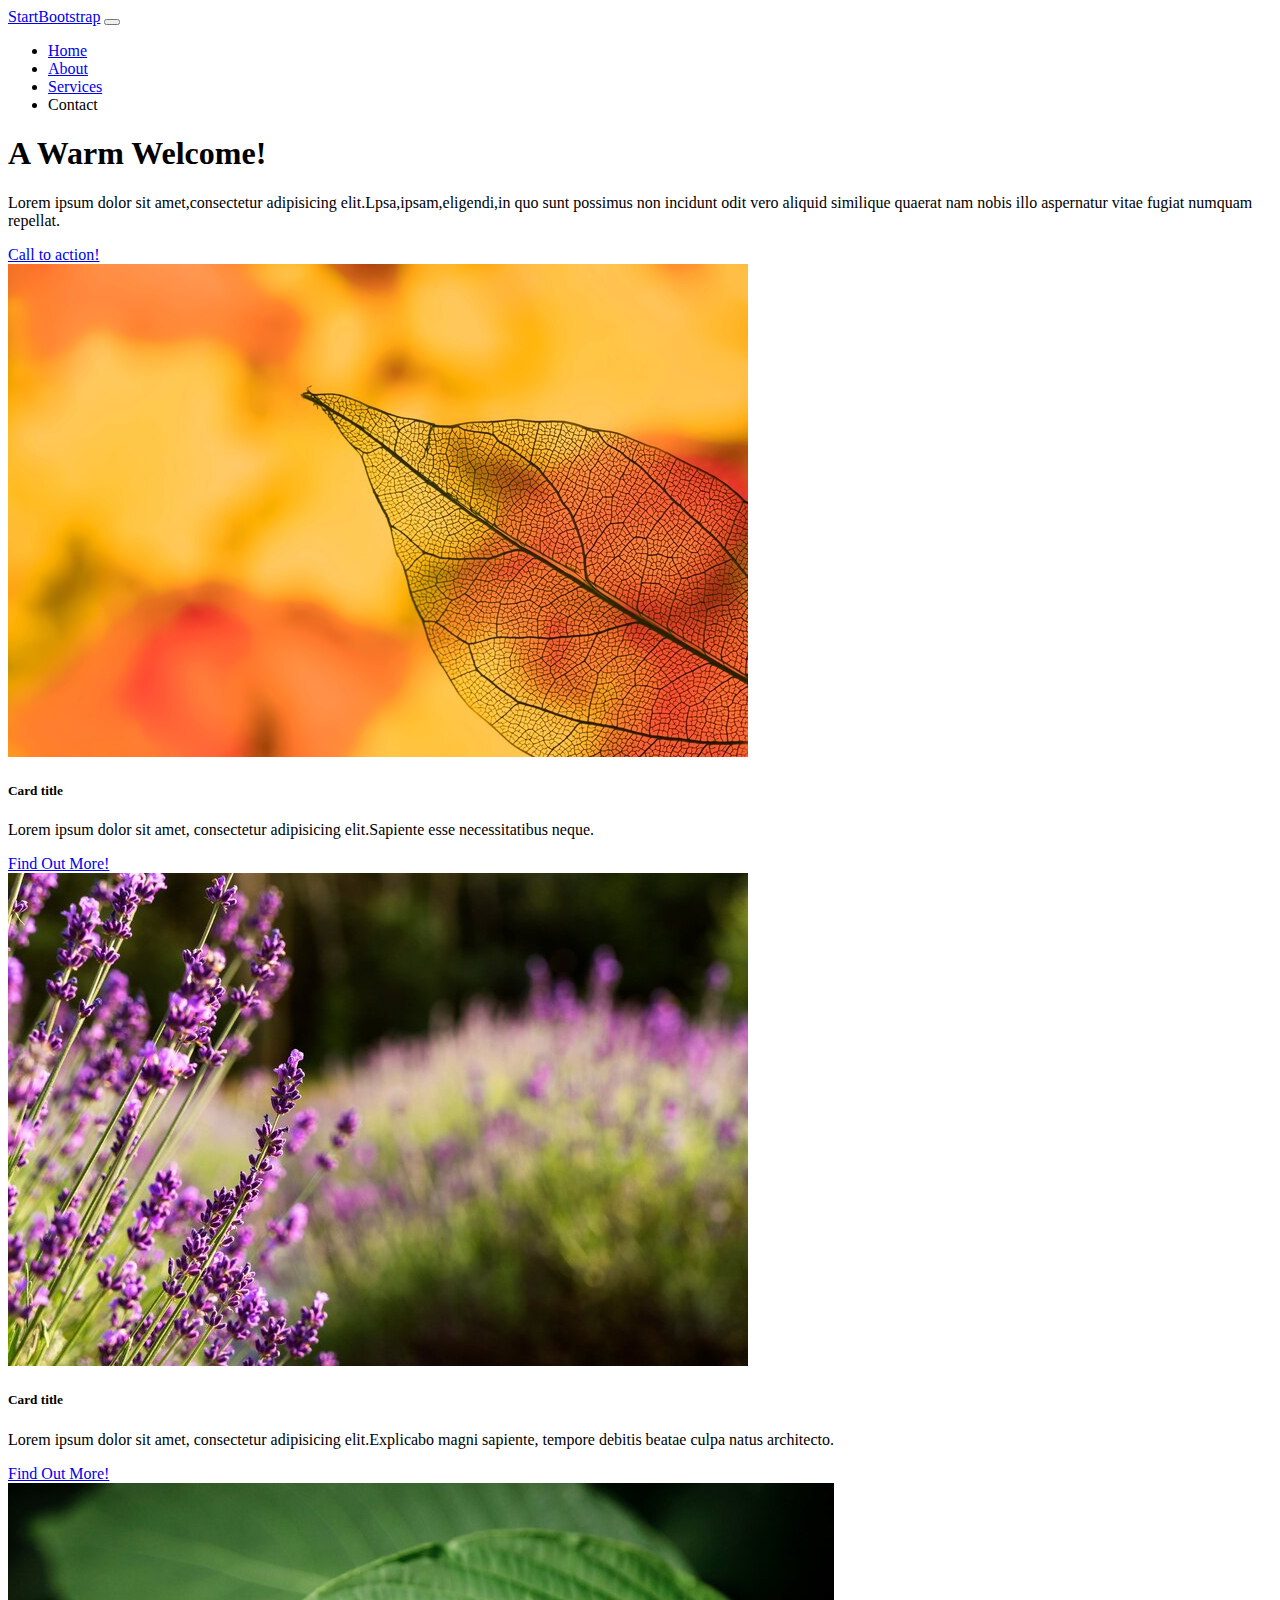
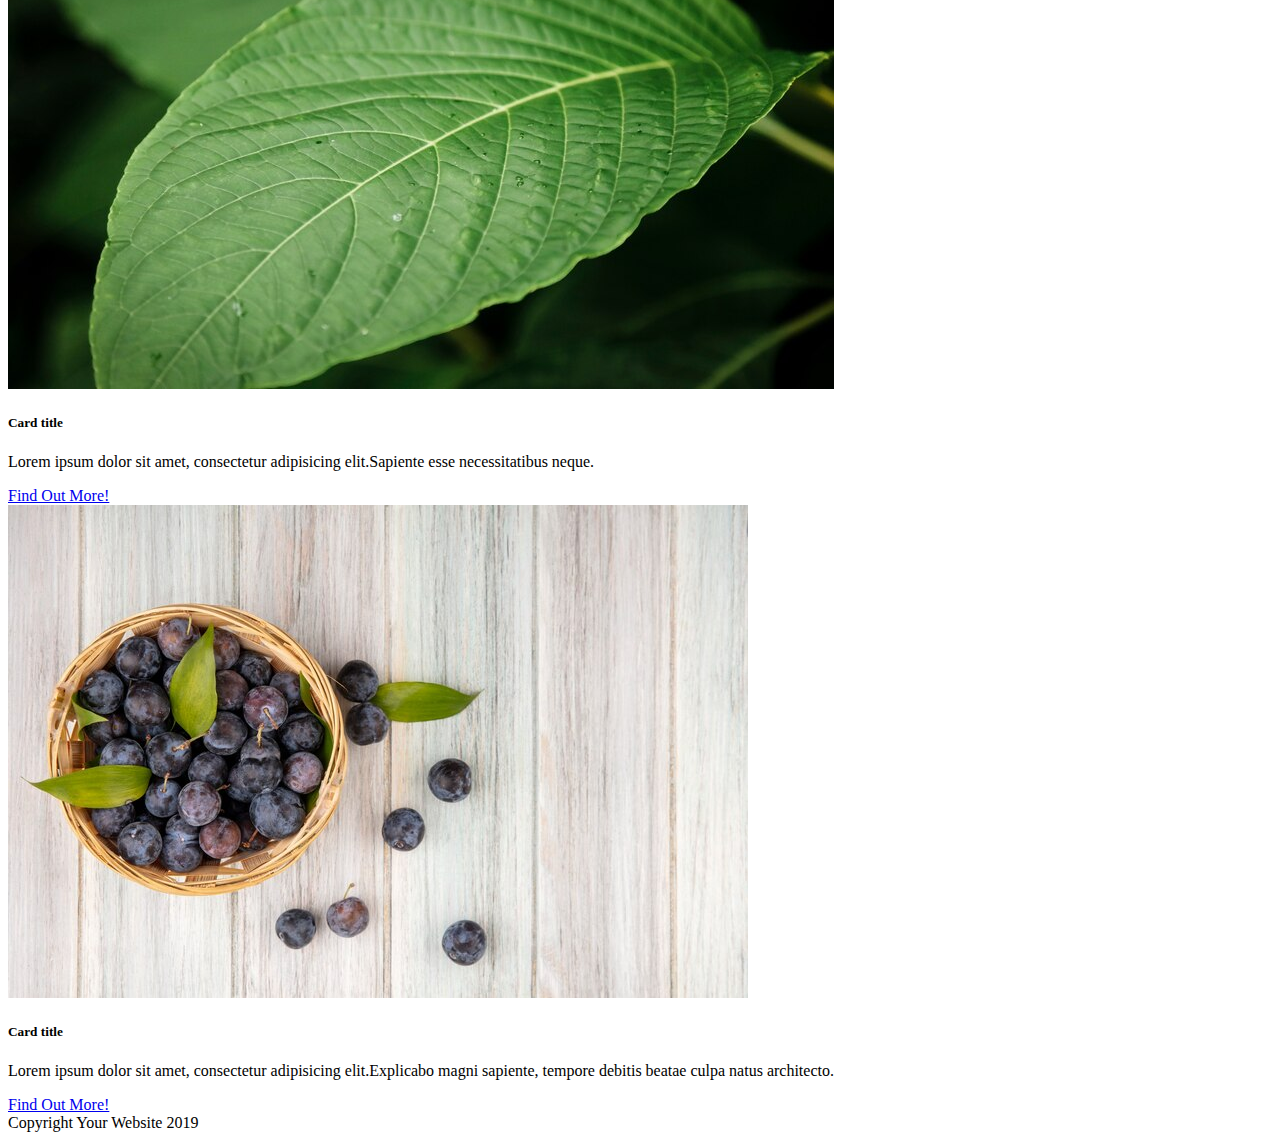
<file: index.html>
<!DOCTYPE html>
<html lang="en">
<head>
    <meta charset="UTF-8">
    <meta name="viewport" content="width=device-width, initial-scale=1.0">
    <title>Document</title>
    <link href="https://cdn.jsdelivr.net/npm/bootstrap@5.2.3/dist/css/bootstrap.min.css" rel="stylesheet" integrity="sha384-rbsA2VBKQhggwzxH7pPCaAqO46MgnOM80zW1RWuH61DGLwZJEdK2Kadq2F9CUG65" crossorigin="anonymous">
    <link rel="stylesheet" href="style/style.css">
</head>
<body>
    <header class="navbari">
    <nav class="navbar navbar-expand-lg bg-secondary">
        <div class="container-fluid">
            <a class="navbar-brand text-white " href="#">StartBootstrap</a>
        <button class="navbar-toggler" type="button" data-bs-toggle="collapse" data-bs-target="#navbarNav" aria-controls="navbarNav" aria-expanded="false" aria-label="Toggle navigation">
            <span class="navbar-toggler-icon"></span>
        </button>
        
            <ul class="navbar-nav justify-content-center  ">
                <li class="nav-item ">
                <a class="nav-link active text-white " aria-current="page"  href="#">Home</a>
                </li>
                <li class="nav-item">
                <a class="nav-link text-white" href="#">About</a>
                </li>
                <li class="nav-item">
                <a class="nav-link text-white " href="#">Services</a>
                </li>
                <li class="nav-item">
                <a class="nav-link text-white disabled">Contact</a>
                </li>
            </ul>
        </div>
    </nav>
    </header>
        <main class="container">
    <div class="container">
    <div class="card">
        <div class="card-body bg-light">
            <h1 class="card-title">A Warm Welcome!</h1>
            <p class="card-text">Lorem ipsum dolor sit amet,consectetur adipisicing elit.Lpsa,ipsam,eligendi,in quo sunt possimus non incidunt odit vero aliquid similique quaerat nam nobis illo aspernatur vitae fugiat numquam repellat.</p>
            <a href="#" class="btn btn-primary">Call to action!</a>
        </div>
    </div>
    </div>

    <div class="container">
        <div class="row row-cols-1 row-cols-md-4">
        <div class="col">
        <div class="card h-100" >
            <img src="assets/images/orangelist.jpg" class="card-img-top" alt="...">
            <div class="card-body">
                <h5 class="card-title">Card title</h5>
                <p class="card-text">Lorem ipsum dolor sit amet, consectetur adipisicing elit.Sapiente esse necessitatibus neque.</p>
                <a href="#" class="btn btn-primary">Find Out More!</a>
            </div>
        </div>
        </div>

        <div class="col">
            <div class="card h-100" >
                <img src="assets/images/lavanda.jpg" class="card-img-top" alt="...">
                <div class="card-body">
                    <h5 class="card-title">Card title</h5>
                    <p class="card-text">Lorem ipsum dolor sit amet, consectetur adipisicing elit.Explicabo magni sapiente, tempore debitis beatae culpa natus architecto.</p>
                    <a href="#" class="btn btn-primary">Find Out More!</a>
                </div>
            </div>
            </div>

            <div class="col">
                <div class="card h-100" >
                    <img src="assets/images/list.jpg" class="card-img-top" alt="...">
                    <div class="card-body">
                        <h5 class="card-title">Card title</h5>
                        <p class="card-text">Lorem ipsum dolor sit amet, consectetur adipisicing elit.Sapiente esse necessitatibus neque.</p>
                        <a href="#" class="btn btn-primary">Find Out More!</a>
                    </div>
                </div>
                </div>

                <div class="col">
                    <div class="card h-100" >
                        <img src="assets/images/chernika.jpg" class="card-img-top" alt="...">
                        <div class="card-body">
                            <h5 class="card-title">Card title</h5>
                            <p class="card-text">Lorem ipsum dolor sit amet, consectetur adipisicing elit.Explicabo magni sapiente, tempore debitis beatae culpa natus architecto.</p>
                            <a href="#" class="btn btn-primary">Find Out More!</a>
                        </div>
                    </div>
                    </div>
        </div>
            </div>
    </main>
        <footer class="navbars">
            <nav class="navbar bg-secondary">
            <div class="container-fluid justify-content-center">
            <span class="navbar-brand mb-0 h1 text-white ">Copyright Your Website 2019</span>
            </div>
            </nav>
        </footer>

    <script src="https://cdn.jsdelivr.net/npm/@popperjs/core@2.11.6/dist/umd/popper.min.js" integrity="sha384-oBqDVmMz9ATKxIep9tiCxS/Z9fNfEXiDAYTujMAeBAsjFuCZSmKbSSUnQlmh/jp3" crossorigin="anonymous"></script>

    <script src="https://cdn.jsdelivr.net/npm/bootstrap@5.2.3/dist/js/bootstrap.bundle.min.js" integrity="sha384-kenU1KFdBIe4zVF0s0G1M5b4hcpxyD9F7jL+jjXkk+Q2h455rYXK/7HAuoJl+0I4" crossorigin="anonymous"></script>
</body>
</html>
</file>
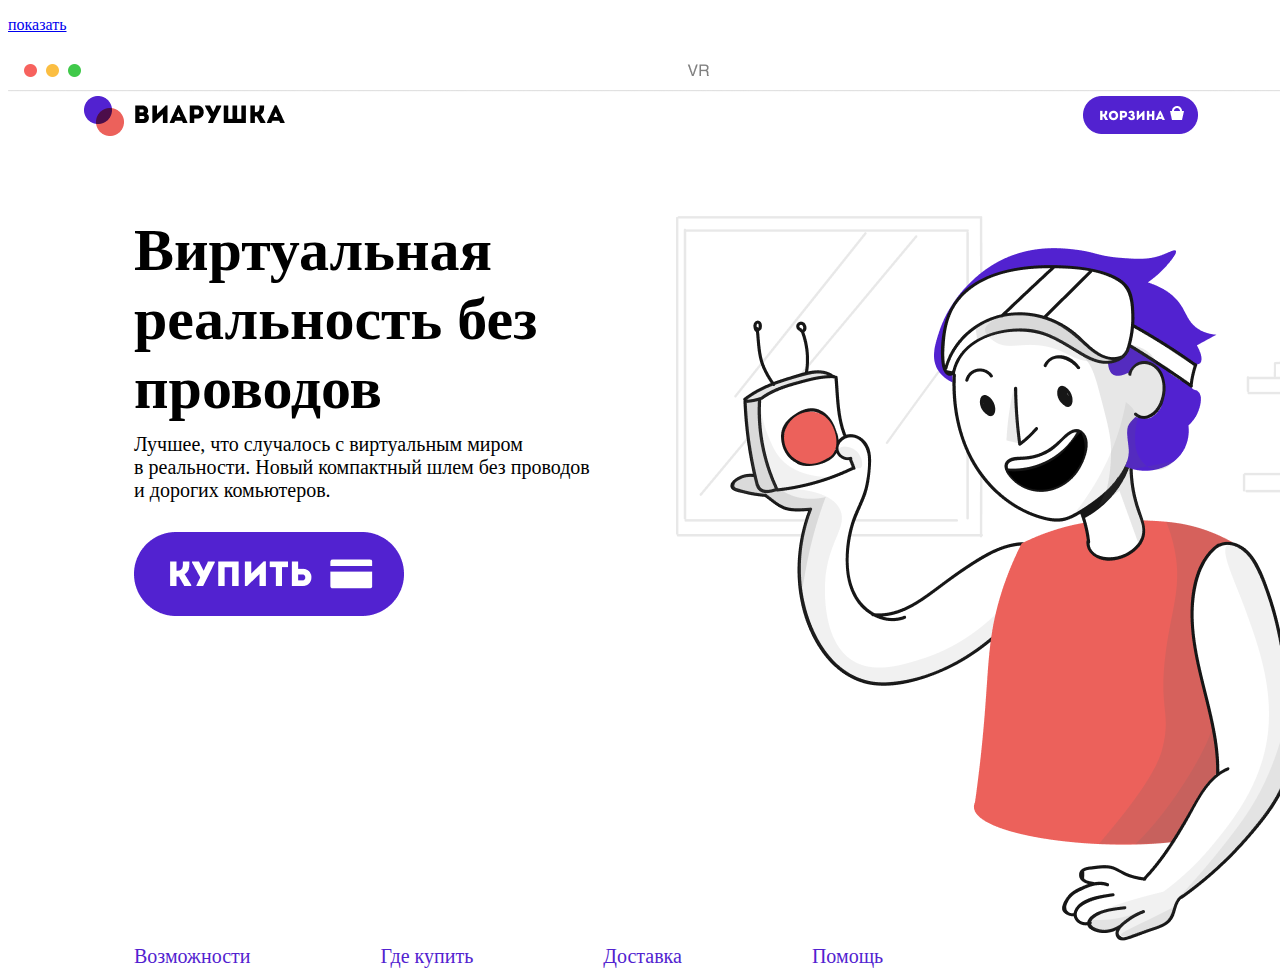
<file: index2.html>
<!DOCTYPE html>
<html lang="en">
<head>
    <meta charset="UTF-8">
    <meta name="viewport" content="width=device-width, initial-scale=1.0">
    <link rel="stylesheet" href="style/style2.css">
    <title>Document</title>
</head>
<body>
    <p><a href="index3.html" target="_blank">показать</a></p>
    <header class="vr">
        <img src="assets/images/browser.png" alt="">
        <div class="container">
            <div class="header-line">
                <div class="header-logo">
                    <img src="./assets/images/logo.png" alt="">
                </div>
                <div class="header-button">
                    <img src="./assets/images/buttoncart.png" alt="">
                </div>
            </div>
        </div>
    </header>
    <main class="text-container">
        <div class="images-holder">
        <div class="container">
            <div class="img-info">
        <div class="text-glavnoe">Виртуальная реальность без проводов</div>
        <div class="text-desc">Лучшее, что случалось с виртуальным миром в реальности. Новый компактный шлем без проводов и дорогих комьютеров.</div>
        
        <div class="text-button">
            <img src="./assets/images/buttonbuy.png" alt="">
        </div>
            </div>
    </div>
    
    <div class="text-images">
        <img src="assets/images/pic.png" alt="">
    </div>
    </div>
</div>
</div>
    </main>
    
    <footer class="content">
        <div class="footer-content">
                
            <div class="completed">
            <a class="completed-item" href="#">Возможности</a>
            <a class="completed-item" href="#">Где купить</a>
            <a class="completed-item" href="#">Доставка</a>
            <a class="completed-item" href="#">Помощь</a>
            </div>
        </div>
        
    </footer>
</body>
</html>
</file>
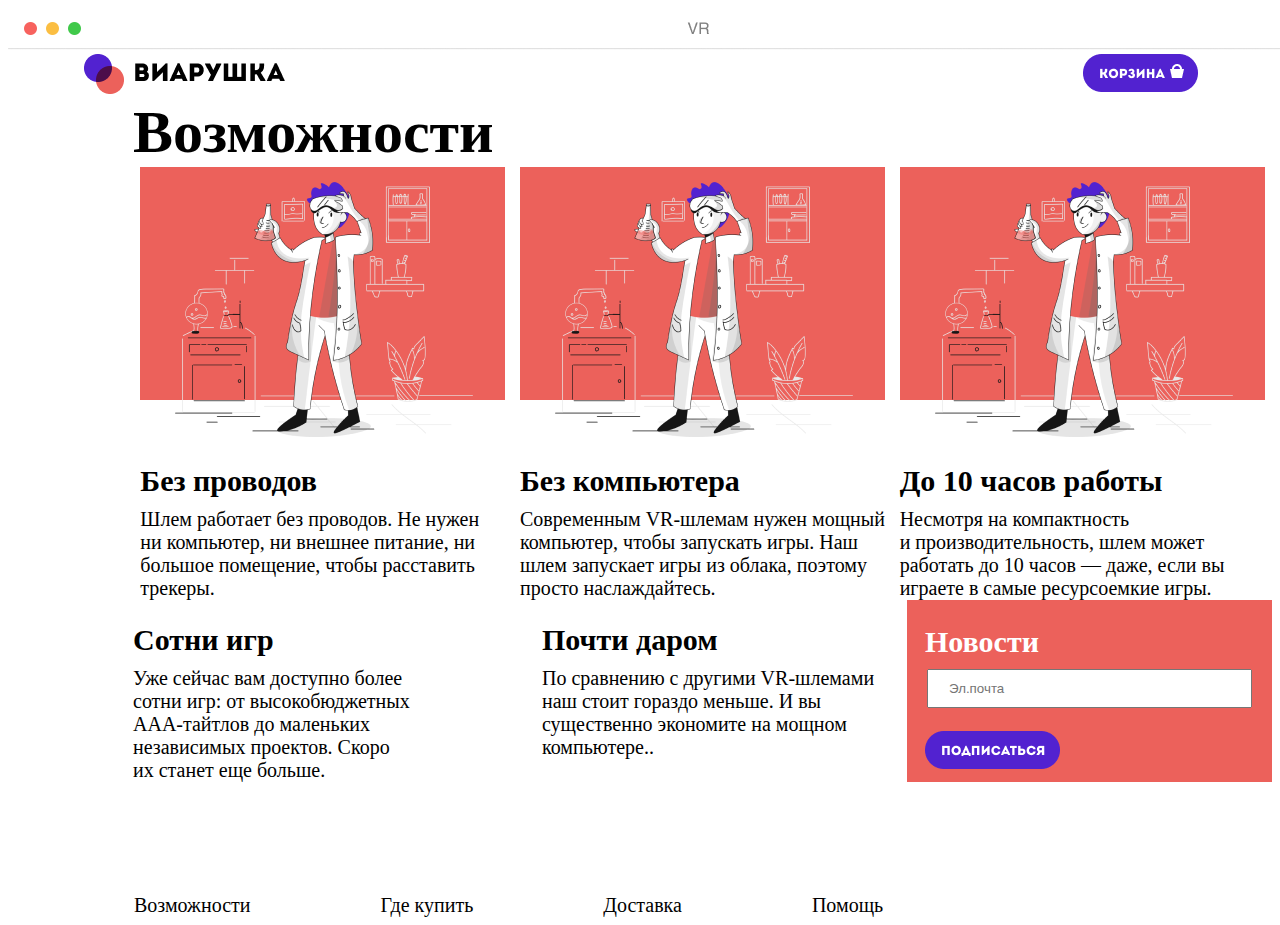
<file: index3.html>
<!DOCTYPE html>
<html lang="en">
<head>
    <meta charset="UTF-8">
    <meta name="viewport" content="width=device-width, initial-scale=1.0">
    <link rel="stylesheet" href="style/style3.css">
    <title>Document</title>
</head>
<body>
    <header class="vr">
        <img src="assets/images/browser.png" alt="">
        <div class="container">
            <div class="header-line">
                <div class="header-logo">
                    <img src="./assets/images/logo.png" alt="">
                </div>
                <div class="header-button">
                    <img src="./assets/images/buttoncart.png" alt="">
                </div>
            </div>
        </div>
    </header>
    <div class="card">
        <div class="container">
            <div class="card-title">Возможности</div>
            <div class="card-items">
                <div class="card-item">
                    <div class="card-image">
                        <img src="assets/images/lustrationprod.png" alt="" class="card-img">
                    </div>
                    <div class="card-text">Без проводов</div>
                    <div class="card-subtext">Шлем работает без проводов. Не нужен ни компьютер, ни внешнее питание, ни большое помещение, чтобы расставить трекеры.</div>
                </div>
                <div class="card-item">
                    <div class="card-image">
                        <img src="assets/images/lustrationprod.png" alt="" class="card-img">
                    </div>
                    <div class="card-text">Без компьютера</div>
                    <div class="card-subtext">Современным VR-шлемам нужен мощный компьютер, чтобы запускать игры. Наш шлем запускает игры из облака, поэтому просто наслаждайтесь.</div>
                </div>
                <div class="card-item">
                    <div class="card-image">
                        <img src="assets/images/lustrationprod.png" alt="" class="card-img">
                    </div>
                    <div class="card-text">До 10 часов работы</div>
                    <div class="card-subtext">Несмотря на компактность и производительность, шлем может работать до 10 часов — даже, если вы играете в самые ресурсоемкие игры.</div>
                </div>
            </div>
        </div>
            <div class="card-items">
                <div class="card-item">
                    <div class="card-text">Сотни игр</div>
                    <div class="card-subtext">Уже сейчас вам доступно более сотни игр: от высокобюджетных ААА-тайтлов до маленьких независимых проектов. Скоро их станет еще больше.</div>
                </div>
                <div class="card-items">
                    <div class="card-item">
                        <div class="card-text">Почти даром</div>
                        <div class="card-subtext">По сравнению с другими VR-шлемами наш стоит гораздо меньше. И вы существенно экономите на мощном компьютере..</div>
                    </div>
                    <div class="card-nov">
                        <div class="card-item">
                            <div class="card-novos">Новости</div>
                            <form>
                                <div class="emails">
                                <input type="email"  placeholder="Эл.почта" required>
                                </div>
                            </form>
                            <div class="nov-button">
                                <img src="assets/images/buttonnov.png" alt="" class="card-img">
                            </div>
                        </div>
        </div>
    </div>
</div>
</div>
<footer class="content">
    <div class="footer-content">
        <div class="completed">
        <a class="completed-item" href="#">Возможности</a>
        <a class="completed-item" href="#">Где купить</a>
        <a class="completed-item" href="#">Доставка</a>
        <a class="completed-item" href="#">Помощь</a>
        </div>
    </div>
    
</footer>
</body>
</html>
</file>
<file: style/style.css>

</file>
<file: style/style2.css>
.header-line{
    display: flex;
    justify-content:space-between;
    padding-left: 76px;
    padding-right: 74px;
}
.text-container{
    margin-top: 76px;
    padding-left: 126px;
}
.text-glavnoe{
    font-size: 60px;
    font-weight: 400;
    width: 542px;
    font-weight: bold;
}
.text-desc{
    font-size: 20px;
    font-weight: 300;
    width: 487px;
    text-align: start;
    margin-top: 10px;
}
.text-button{
    margin-top: 30px;
}
.images-holder{
    display: flex;
}
.completed-item{
    color:#5222D0;
    text-decoration: none;
    font-size: 20px;
    font-weight: 300;
    padding-left: 126px;
}
.footer-content{
    display: flex;
    justify-content: start;
}
</file>
<file: style/style3.css>
.header-line{
    display: flex;
    justify-content:space-between;
    padding-left: 76px;
    padding-right: 74px;
}
.card-title{
    font-size: 60px;
    font-weight: 400;
    font-weight: bold;
    padding-left: 125px;
}
.card-item{
    width: 365px;
}
.card-text{
    font-size: 30px;
    font-weight: 400;
    font-weight: bold;
    padding-top: 23px;
    padding-bottom: 10px;
}
.card-novos{
    color: white;
    font-size: 30px;
    font-weight: 400;
    font-weight: bold;
    padding-top: 25px;
    padding-bottom: 10px;
    padding-left: 18px;
}
.card-subtext{
    font-size: 20px;
    font-weight: 300;
}
.card-items{
    display: flex;
    justify-content: space-around;
    padding-left: 125px;
}
.card-nov{
    background-color: #EC615B;
    width: 365px;
}
.emails{
    margin-left: 20px;
    margin-right: 20px;
    display: flex;
    justify-content: space-between;
}
input[type=email] {
    width: 365px;
    padding: 10px 20px;
    box-sizing: border-box;
}
.nov-button{
    padding-left: 18px;
    padding-top: 23px;
}
.content{
    display: flex;
    justify-content: start;
}
.completed-item{
    color:black;
    text-decoration: none;
    font-size: 20px;
    font-weight: 300;
    padding-left: 126px;
    
}
.footer-content{
    display: flex;
    justify-content: start;
    margin-top: 112px;
    
}
@media  (max-width:1250px) {
    .card-items{
        flex-direction: column;
    }
}
</file>
